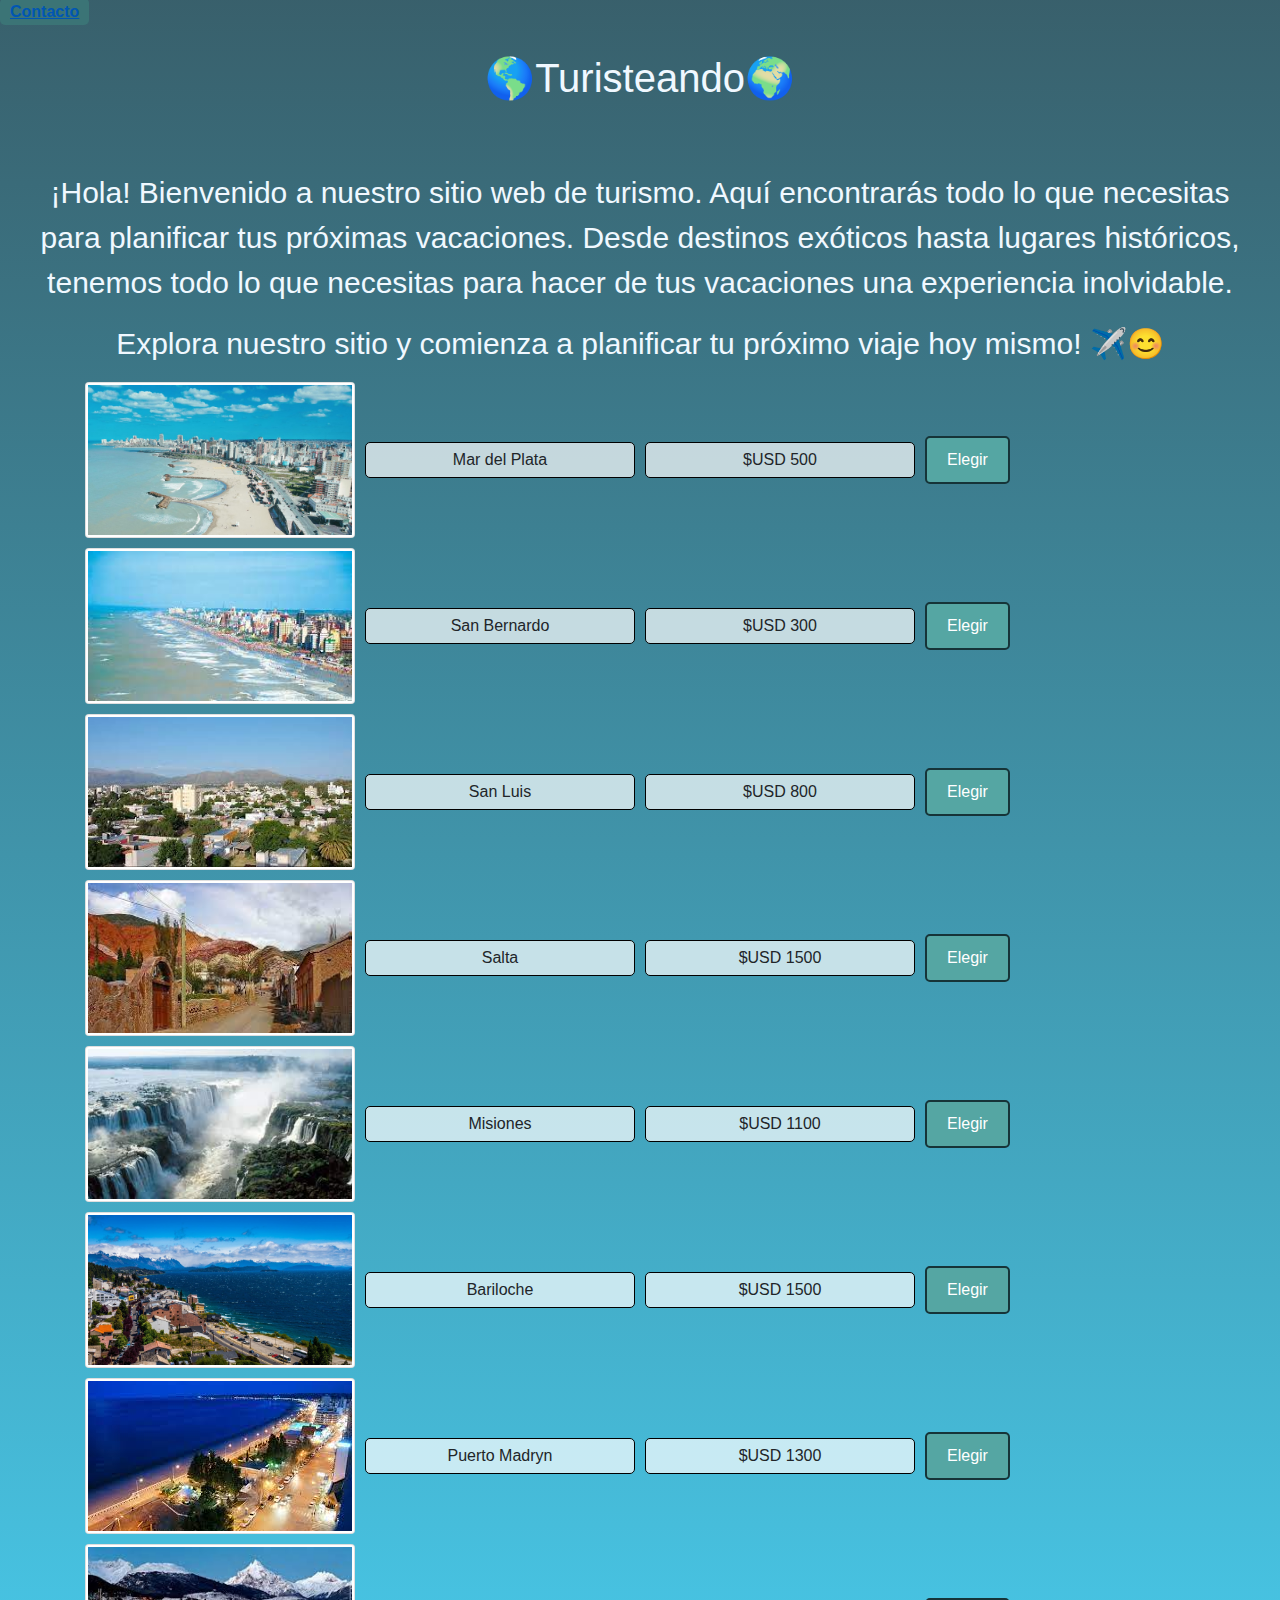
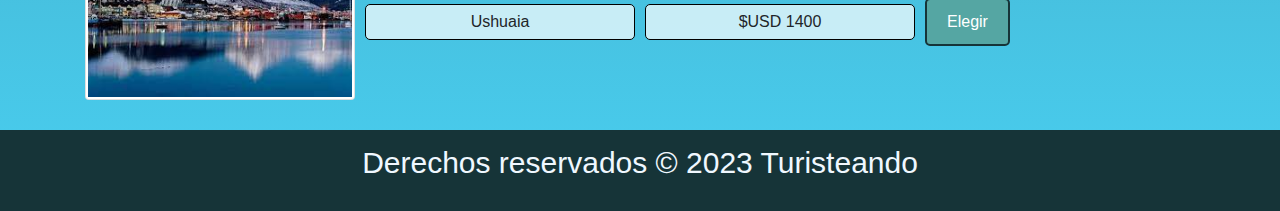
<file: index.html>
<!DOCTYPE html>
<html lang="en">
<head>
    <meta charset="UTF-8">
    <meta name="viewport" content="width=device-width, initial-scale=1.0">
    <link rel="stylesheet" href="css/styles.css">
    <script type="module" src="/js/destinos.js"></script>
    <script type="module" src="/js/index.js"></script>
    <script type="module" src="/js/formulario.js"></script>
    <link rel="stylesheet" href="https://maxcdn.bootstrapcdn.com/bootstrap/4.0.0/css/bootstrap.min.css" integrity="sha384-Gn5384xqQ1aoWXA+058RXPxPg6fy4IWvTNh0E263XmFcJlSAwiGgFAW/dAiS6JXm" crossorigin="anonymous">

    <title>Turisteando</title>
</head>
    <body>
<a href="contacto.html" class="back-button">Contacto</a>
        <header>
            <h1>🌎Turisteando🌍</h1>
        </header>
        <main>
            <p>¡Hola! Bienvenido a nuestro sitio web de turismo. Aquí encontrarás todo lo que necesitas para planificar tus próximas vacaciones. 
            Desde destinos exóticos hasta lugares históricos, tenemos todo lo que necesitas para hacer de tus vacaciones una experiencia inolvidable.</p>
            <p>Explora nuestro sitio y comienza a planificar tu próximo viaje hoy mismo! ✈️😊</p>
                <div class="formulario"> 
                <div class="container">
            </div>
        </main>
            <footer>
                <p>Derechos reservados © 2023 Turisteando</p>
            </footer>
        </div>
    </body>
</html>
</file>
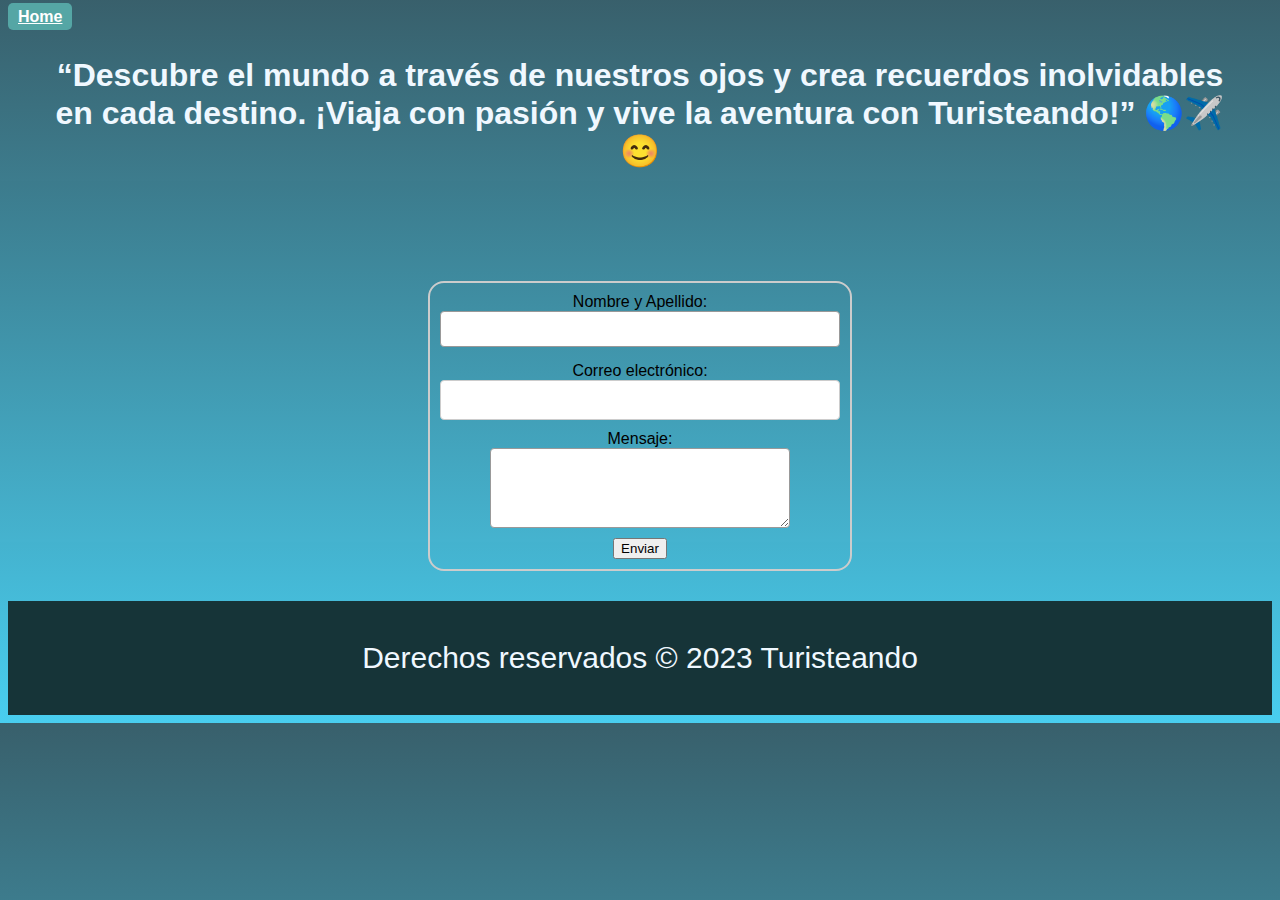
<file: contacto.html>
<!DOCTYPE html>
<html lang="en">
<head>
    <meta charset="UTF-8">
    <meta name="viewport" content="width=device-width, initial-scale=1.0">
    <link rel="stylesheet" href="css/styles.css">
    <title>Quienes somos</title>
</head>
<body>
    <a href="index.html" class="back-button">Home</a>
    <header>
        <h1>“Descubre el mundo a través de nuestros ojos y crea recuerdos inolvidables en cada destino. ¡Viaja con pasión y vive la aventura con Turisteando!” 🌎✈️😊</h1>
    </header>
    <main>
        <p></p>
        <!-- Formulario de contacto -->
<form action="mailto:info@turisteando.com" method="post" enctype="text/plain">
    <label for="nombre">Nombre y Apellido:</label>
    <input type="text" id="nombre" name="nombre" required>

    <label for="email">Correo electrónico:</label>
    <input type="email" id="email" name="email" required>

    <label for="mensaje" width: 100%;>Mensaje:</label>
    <br>
    <textarea id="mensaje" name="mensaje" rows="6" required></textarea>
    <br>
    <button type="submit">Enviar</button>
</form>
    </main>
    <footer>
        <p>Derechos reservados © 2023 Turisteando</p>
    </footer>
</body>
</html>
</file>
<file: css/styles.css>
body {
    font-family: 'Gill Sans', 'Gill Sans MT', Calibri, 'Trebuchet MS', sans-serif ;
    background: linear-gradient(to bottom, #033544c9, #1ac2eccb);
}

.container {
    display: grid;
    grid-template-columns: repeat(
            auto-fit,
            minmax(
                150px,
                1fr
            )
        );
    gap: 10px;
    flex-direction: column;
    align-items: center;
    flex-wrap: wrap;
    justify-content: center;
    grid-template-columns: repeat(4, 1fr);
    grid-gap: 10px;
    grid-auto-rows: minmax(100px, auto);
    }

.card {
    padding: 2px;
    border: 1px solid black;
    border-radius: 5px;
}

.card img {
    width: auto;
    height: 150px;
    object-fit: cover;
}

.card-name, .card-price {
    background-color: rgba(255, 255, 255, 0.7); /* Fondo blanco semitransparente */
    padding: 5px; /* Espacio alrededor del texto */
    border: 1px solid black;
    border-radius: 5px;
    text-align: center;
}

.card-name:hover, .card-price:hover {
    transform: scale(1.1);
}

.button-add {
    font-size: 16px;
    padding: 10px 20px;
    background-color: #55a6a3;
    color: white;
    border: 2px solid #163438;
    transition: background-color 0.3s ease, transform 0.2s ease;
    border-radius: 5px;
    animation: bounce 0.5s infinite alternate;
    display: flex;
}
@keyframes bounce {
    from {
        transform: translateY(0);
    }
    to {
        transform: translateY(-10px);
    }
}

.button-add:hover {
    background-color: #3b7476;
    color: #fff;
    transform: scale(1.05);
}

h1 {
    font-family: 'Gill Sans', 'Gill Sans MT', Calibri, 'Trebuchet MS', sans-serif;
    text-align: center;
    font-style: bold;
    margin-top: 1px;
}

p{
    font-size: 30px;
    color: aliceblue;
    font-family: 'Gill Sans', 'Gill Sans MT', Calibri, 'Trebuchet MS', sans-serif;
    text-align: center;
}

header h1 {
    padding: 30px;
    text-align: center;
    color: aliceblue;
    font-size: 30;
}

main {
    padding: 30px;
}

footer {
    background-color: #163438;
    padding: 10px;
    text-align: center;
    font-family: 'Gill Sans', 'Gill Sans MT', Calibri, 'Trebuchet MS', sans-serif;
    color: #fff;
}

/* Estilos del formulario */
form {
    text-align: center;
    align-items: center;
    margin: auto; /* Centrar horizontalmente */
    margin-top: 2% ;
    width: 400px;
    padding: 10px;
    border: 2px solid #ccc;
    border-radius: 1em;
}

input[type="text"],input[type="email"], textarea {
    width: 100%;
    padding: 10px;
    border: 1px solid #ccc;
    border-radius: 4px;
    margin-bottom: 10px;
}

/* Estilos para los campos del formulario */
input, textarea {
    font: 1em sans-serif;
    width: 300px;
    box-sizing: border-box;
    border: 1px solid #999;
    text-align: center;
    padding: 2px;
    transition: border-color 0.3s;
}
input[type="email"] {
    width: 100%;
}

input:focus, textarea:focus {
    border-color: #000;
}

textarea {
    vertical-align: top;
    height: 5em;
}

 /* Estilos para el botón de "volver" */
.back-button {
    background-color: #55a6a5;
    color: white;
    padding: 5px 10px;
    border-radius: 5px;
    font-weight: bold;
    cursor: pointer;
}

/* Estilos al pasar el cursor sobre el botón */
.back-button:hover {
    background-color: #3b7476 ;
    
}
input[type="text"],
input[type="date"] {
    width: 100%;
    padding: 8px;
    box-sizing: border-box;
    border: 1px solid #999;
    margin-bottom: 15px;
}

input[type="submit"] {
    background-color: #0a515abd;
    color: #fff;
    border: none;
    padding: 10px 20px;
    border-radius: 0.5em;
    cursor: pointer;
    transition: background-color 0.3s;
}

input[type="submit"]:hover {
    background-color: #00adb3;
}
</file>
